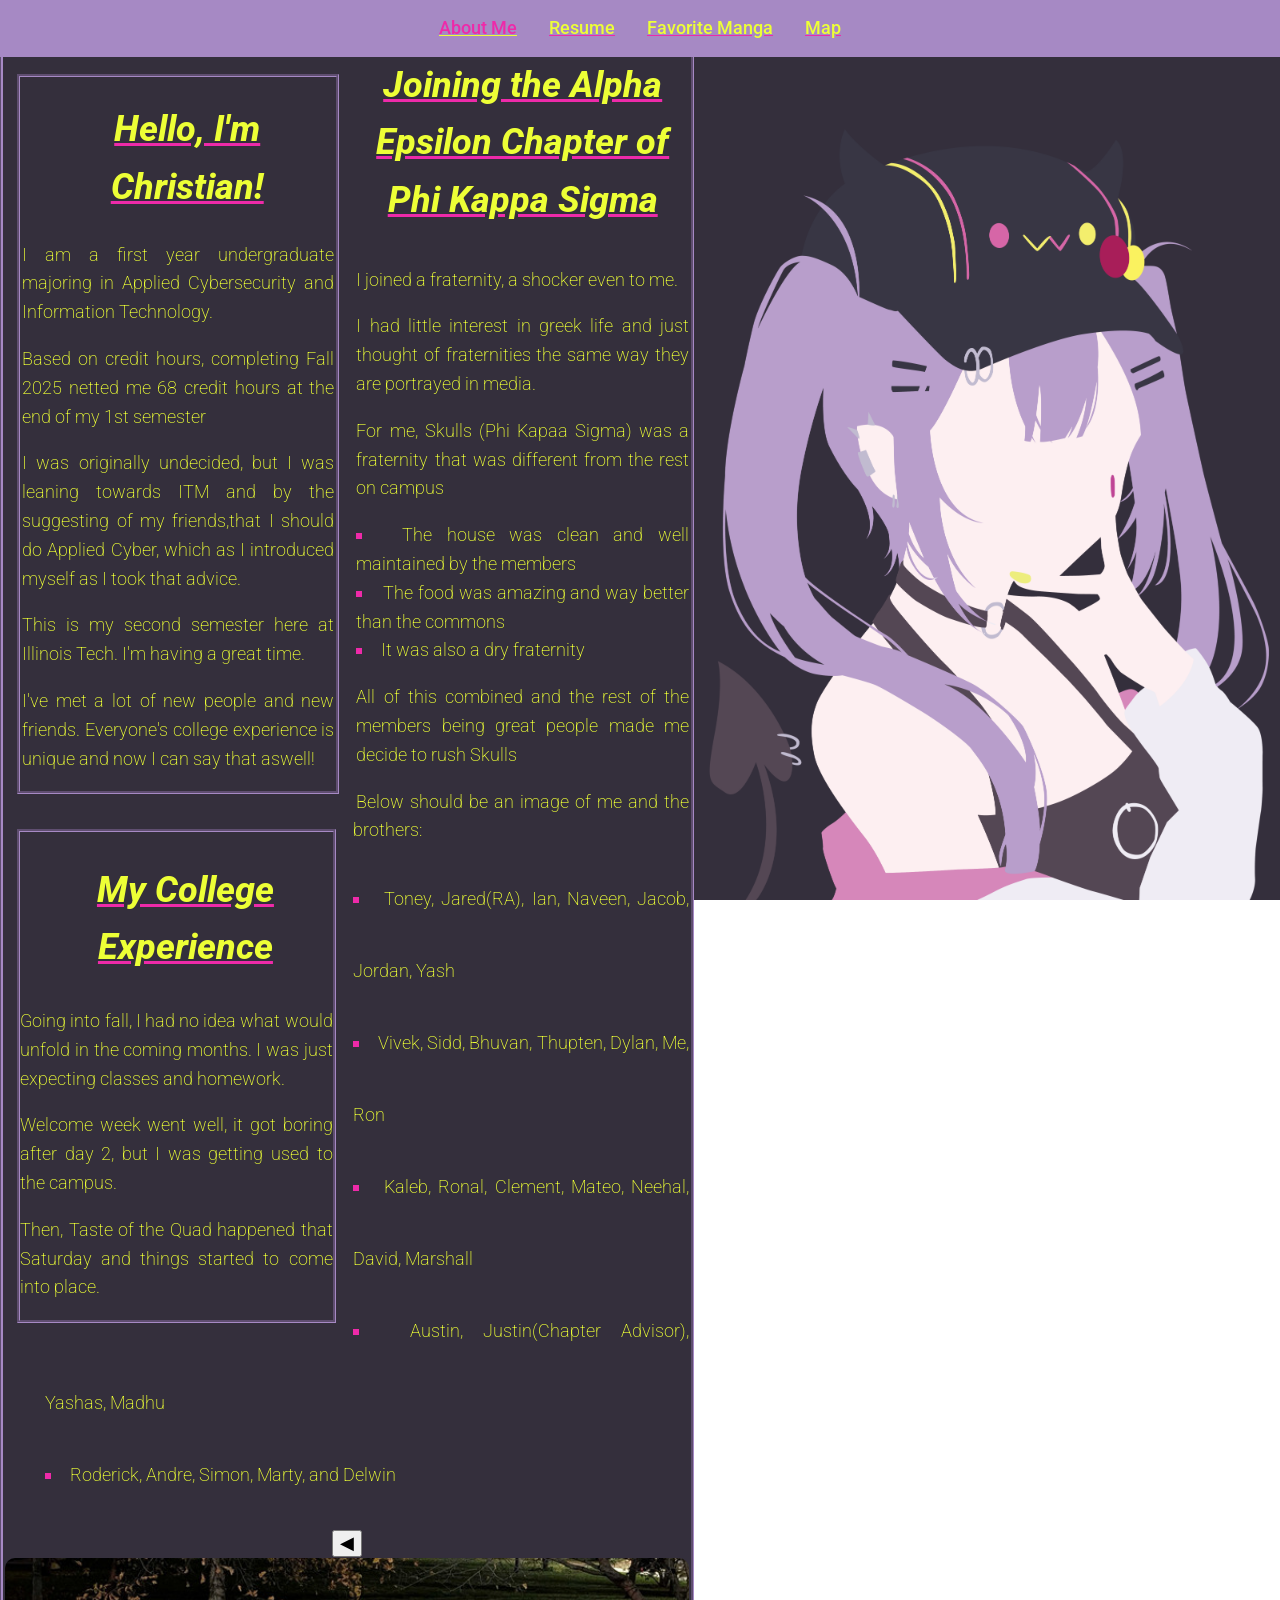
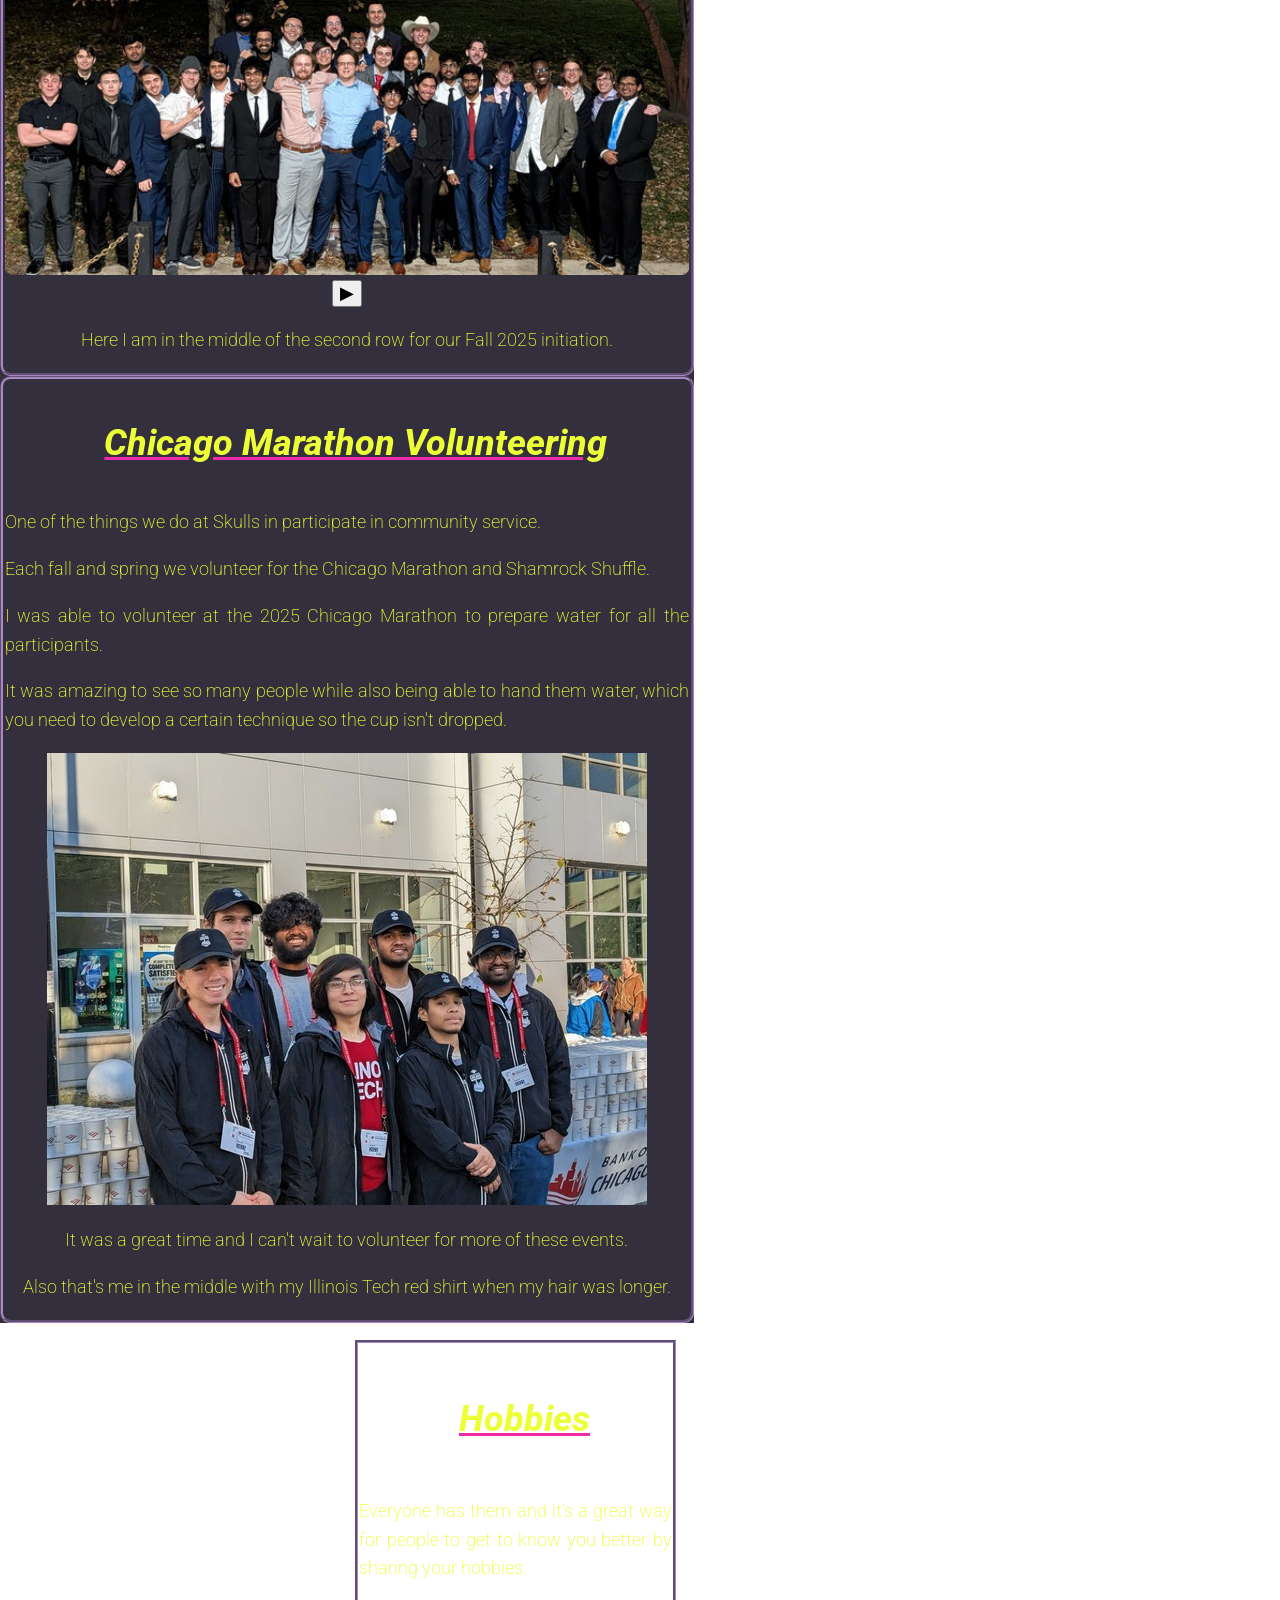
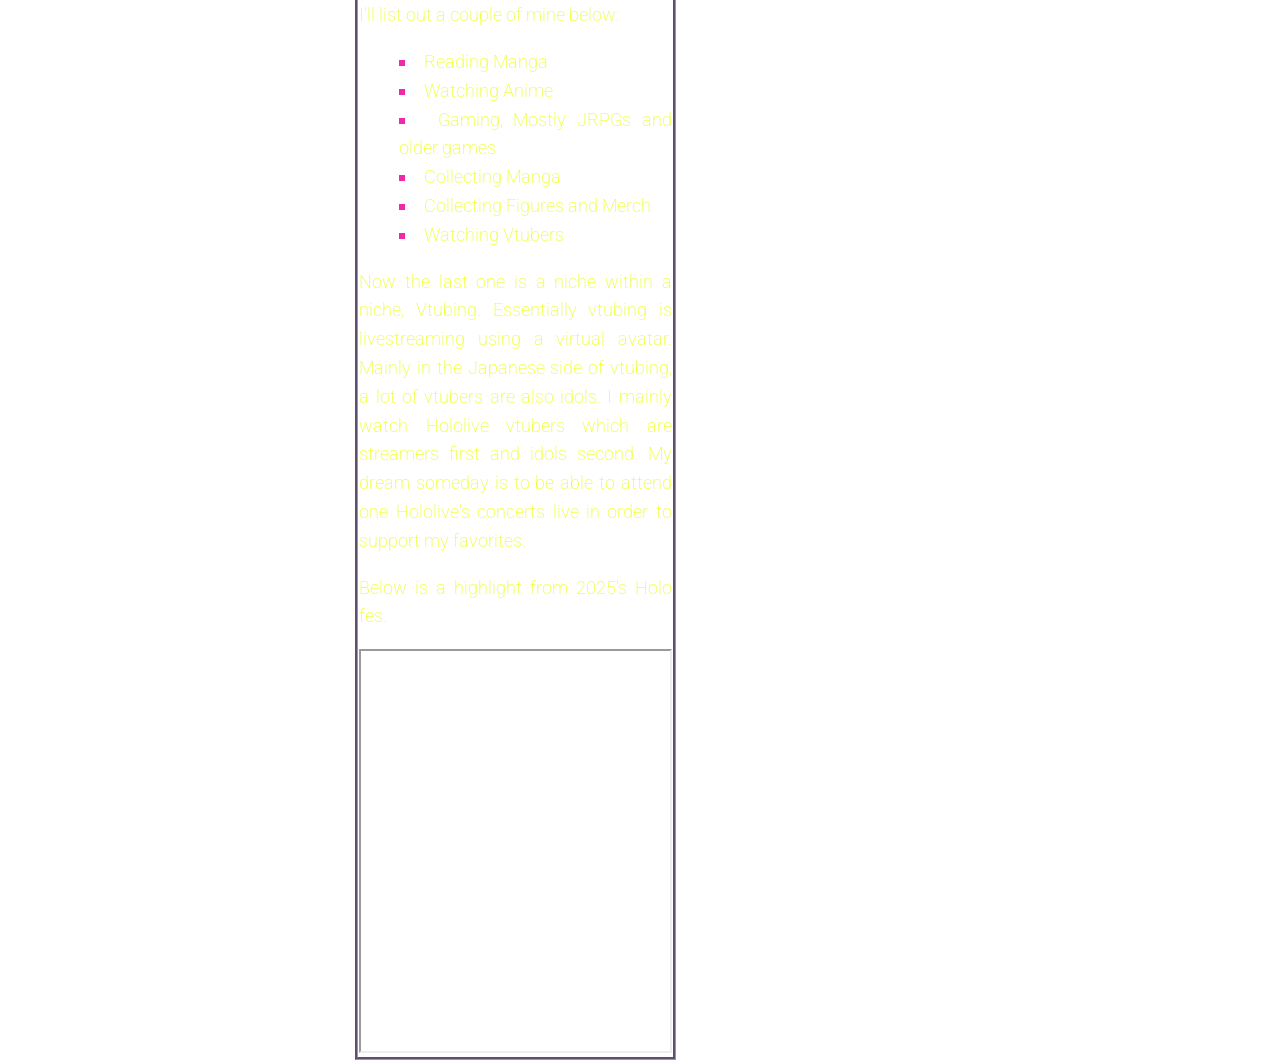
<file: index.html>
<!DOCTYPE html>
<html lang="en">

<head>
  <meta charset="utf-8">
  <title>About Me</title>
  <link rel="stylesheet" href="css/normalize.css">
  <link rel="stylesheet" href="css/styles.css">
  <link rel="preconnect" href="https://fonts.googleapis.com">
  <link rel="preconnect" href="https://fonts.gstatic.com" crossorigin>
  <link href="https://fonts.googleapis.com/css2?family=Roboto:ital,wght@0,100..900;1,100..900&display=swap" rel="stylesheet">
  <script src="script.js" defer></script>
</head>

<body>
  <div id="page-wrapper">
    <header>
      <nav id="main-nav">
        <ul>
          <li><a class="active" href="index.html">About Me</a></li>
          <li><a href="resume.html">Resume</a></li>
          <li><a href="favoritemanga.html">Favorite Manga</a></li>
          <li><a href="map.html">Map</a></li>
        </ul>
      </nav>
    </header>
    <main id="main-content">
      <section id="about-me">
        <h1>Hello, I'm Christian!</h1>
        <p>I am a first year undergraduate majoring in Applied Cybersecurity and Information Technology.</p>
        <p>Based on credit hours, completing Fall 2025 netted me 68 credit hours at the end of my 1st semester</p>
        <p>I was originally undecided, but I was leaning towards ITM and by the suggesting of my friends,that I should do Applied Cyber, which as I introduced myself as I took that advice.</p>
        <p>This is my second semester here at Illinois Tech. I'm having a great time.</p>
        <p>I've met a lot of new people and new friends. Everyone's college experience is unique and now I can say that aswell!</p>
      </section>

      <section id="college">
        <h2>My College Experience</h2>
        <p>Going into fall, I had no idea what would unfold in the coming months. I was just expecting classes and homework.</p>
        <p>Welcome week went well, it got boring after day 2, but I was getting used to the campus.</p>
        <p>Then, Taste of the Quad happened that Saturday and things started to come into place.</p>
      </section>

      <section id="pks">
        <h3>Joining the Alpha Epsilon Chapter of Phi Kappa Sigma</h3>
        <p>I joined a fraternity, a shocker even to me.</p>
        <p>I had little interest in greek life and just thought of fraternities the same way they are portrayed in media.</p>
        <p>For me, Skulls (Phi Kapaa Sigma) was a fraternity that was different from the rest on campus</p>
        <ul>
          <li>The house was clean and well maintained by the members</li>
          <li>The food was amazing and way better than the commons</li>
          <li>It was also a dry fraternity</li>
        </ul>
        <p>All of this combined and the rest of the members being great people made me decide to rush Skulls</p>
        <p>Below should be an image of me and the brothers:</p>
        <ul id="aepks">
          <li>Toney, Jared(RA), Ian, Naveen, Jacob, Jordan, Yash</li>
          <li>Vivek, Sidd, Bhuvan, Thupten, Dylan, Me, Ron</li>
          <li>Kaleb, Ronal, Clement, Mateo, Neehal, David, Marshall</li>
          <li>Austin, Justin(Chapter Advisor), Yashas, Madhu</li>
          <li>Roderick, Andre, Simon, Marty, and Delwin</li>
        </ul>
        <div id="slider">
          <button id="prevBtn">◀</button>
            <img id="sliderImage" src="images/pksf25.jpg" alt="slider image">
          <button id="nextBtn">▶</button>
        </div>
        <p class="center">Here I am in the middle of the second row for our Fall 2025 initiation.</p>
      </section>

      <section id="marathon">
          <h3>Chicago Marathon Volunteering</h3>
          <p>One of the things we do at Skulls in participate in community service.</p>
          <p>Each fall and spring we volunteer for the Chicago Marathon and Shamrock Shuffle.</p>
          <p>I was able to volunteer at the 2025 Chicago Marathon to prepare water for all the participants.</p>
          <p>It was amazing to see so many people while also being able to hand them water, which you need to develop a certain technique so the cup isn't dropped.</p>
          <img src="images/marathon.jpg" alt="6 individuals taking a photo at the 2025 Chicago Marathon">
          <p class="center">It was a great time and I can't wait to volunteer for more of these events.</p>
          <p class="center">Also that's me in the middle with my Illinois Tech red shirt when my hair was longer.</p>
      </section>

      <section id="hobbies">
        <h4>Hobbies</h4>
        <p>Everyone has them and it's a great way for people to get to know you better by sharing your hobbies.</p>
        <p>I'll list out a couple of mine below:</p>
        <ul>
          <li>Reading Manga</li>
          <li>Watching Anime</li>
          <li>Gaming, Mostly JRPGs and older games</li>
          <li>Collecting Manga</li>
          <li>Collecting Figures and Merch</li>
          <li>Watching Vtubers</li>
        </ul>
        <p>Now the last one is a niche within a niche, Vtubing. Essentially vtubing is livestreaming using a virtual avatar. Mainly in the Japanese side of vtubing, a lot of vtubers are also idols. I mainly watch Hololive vtubers which are streamers first and idols second. My dream someday is to be able to attend one Hololive's concerts live in order to support my favorites.</p>
        <p>Below is a highlight from 2025's Holo fes.</p>
        <div id="video">
          <iframe width="720" height="400" src="https://www.youtube.com/embed/NukKgg79tRE" title="【Blu-rayダイジェスト映像】hololive 6th fes. Color Rise Harmony"></iframe>
        </div>
      </section>
    </main>
  </div>
</body>

</html>
</file>
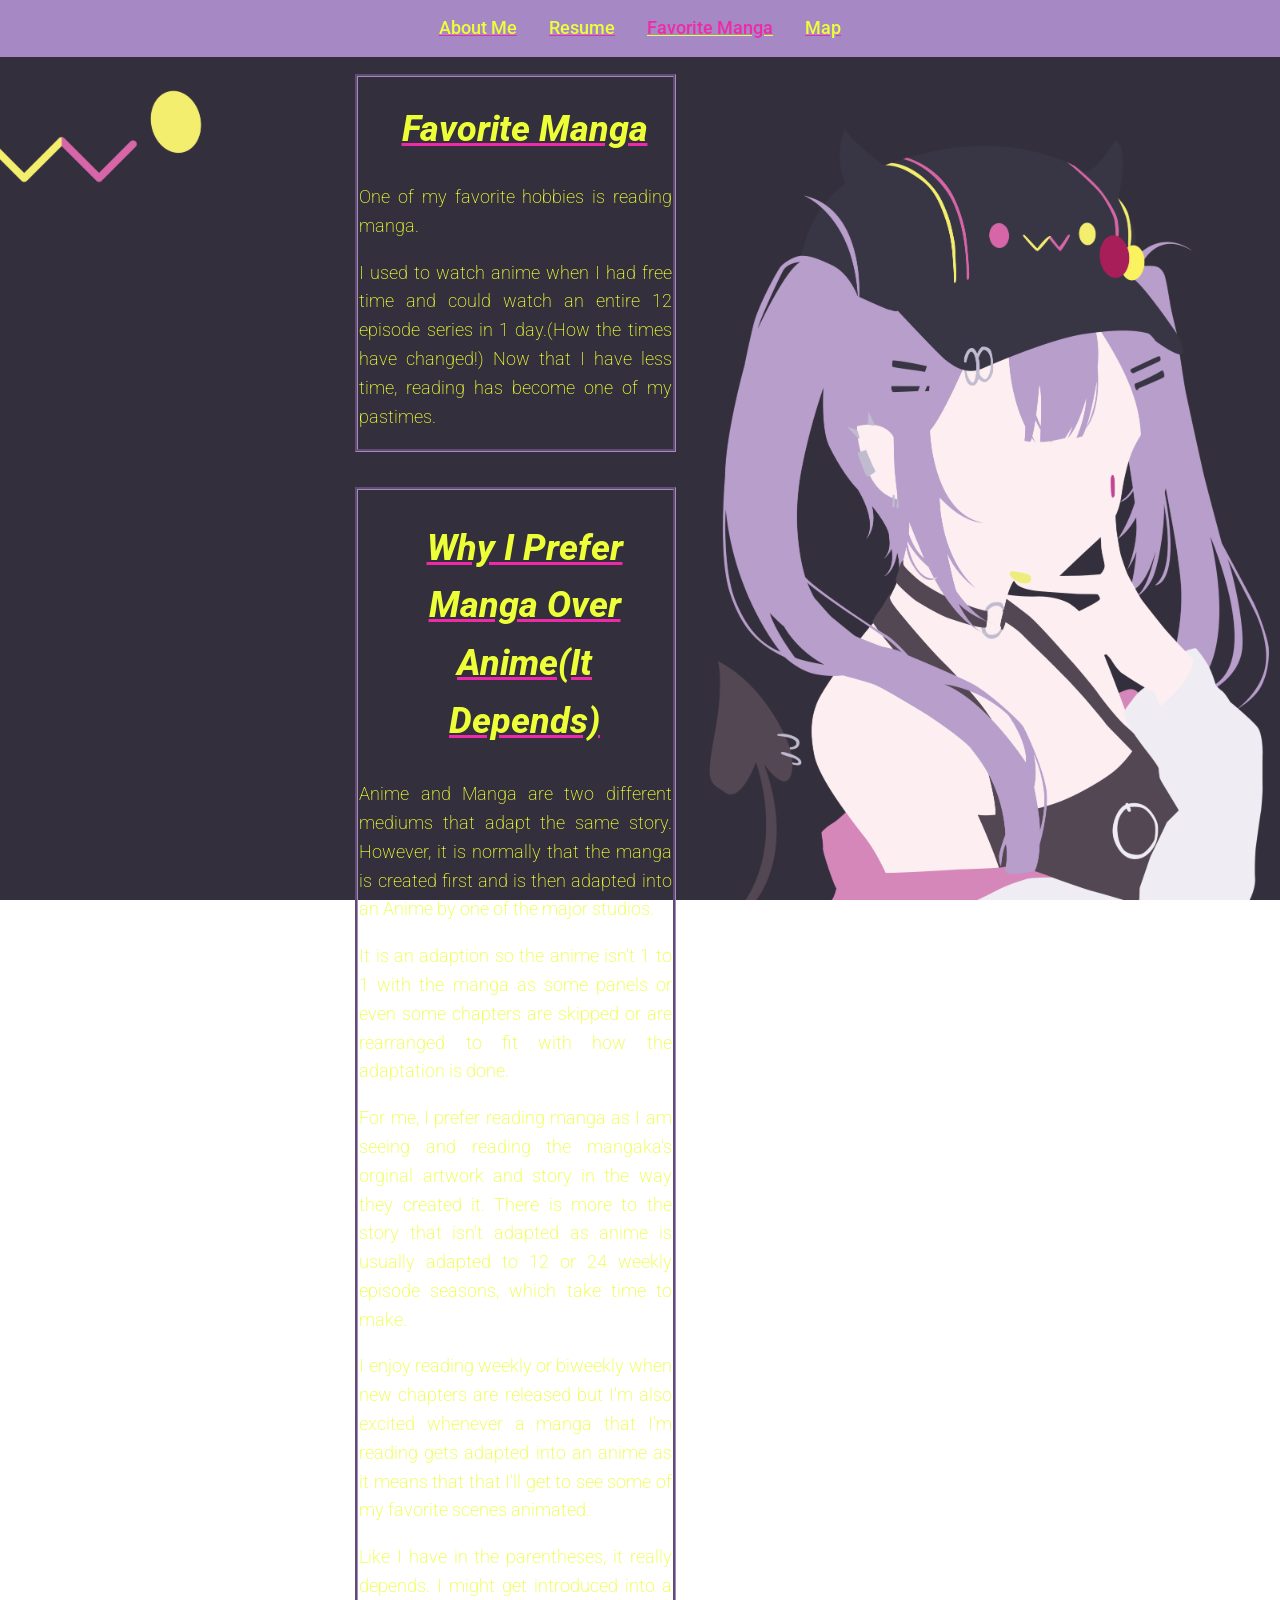
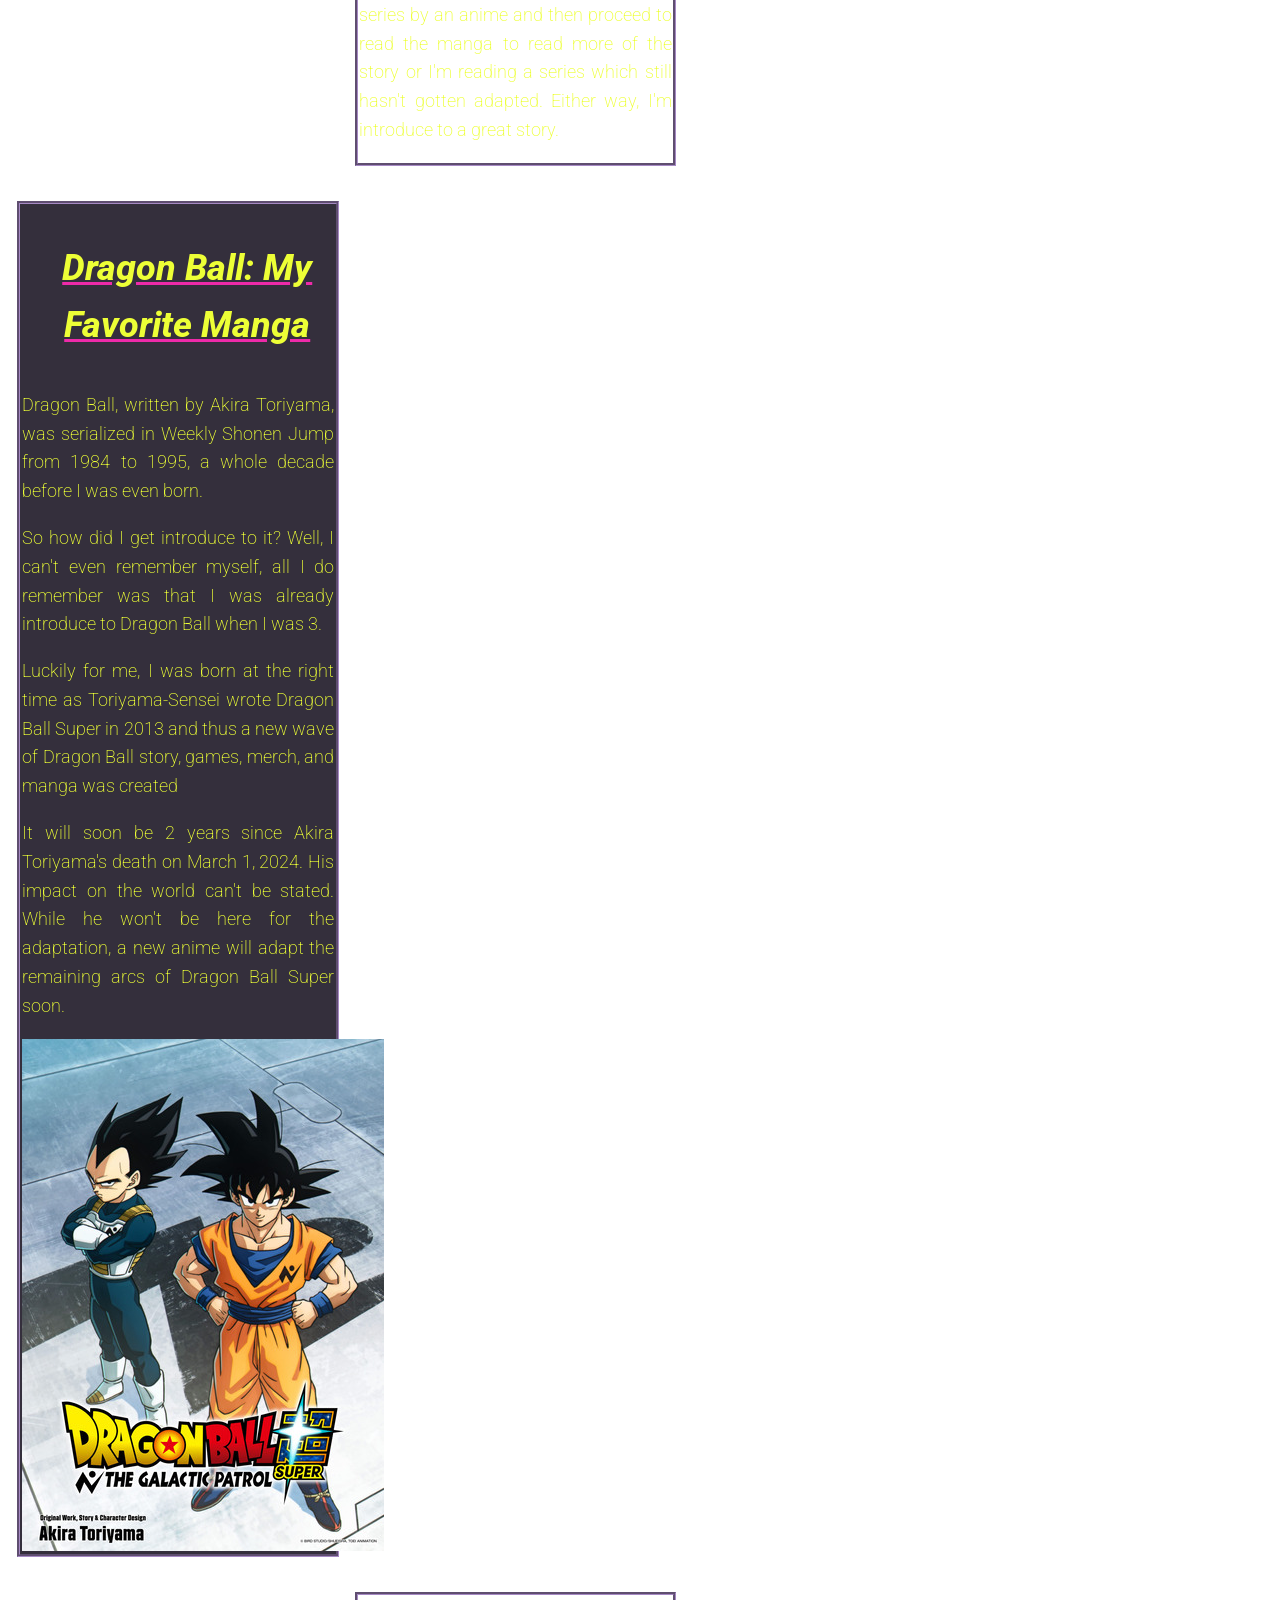
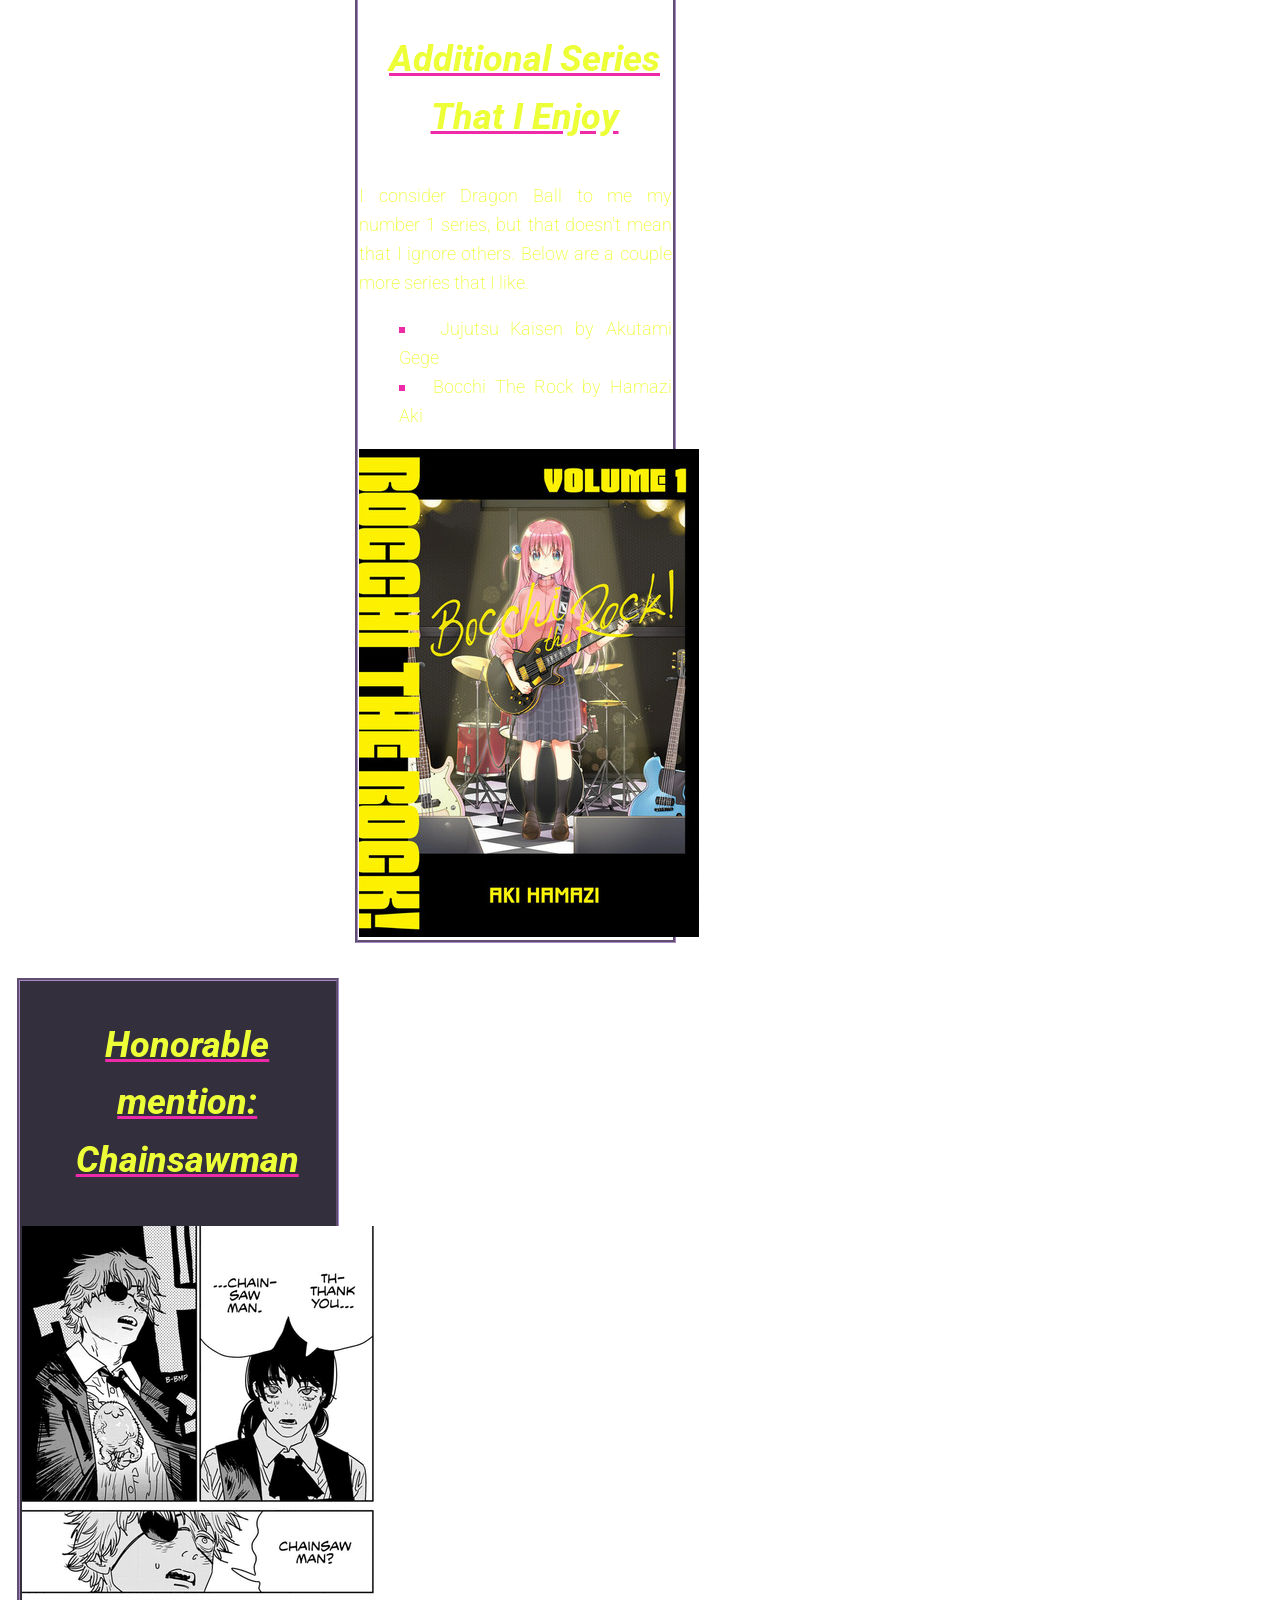
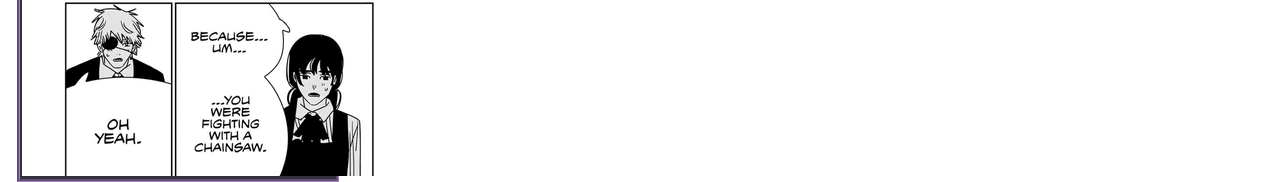
<file: favoritemanga.html>
<!DOCTYPE html>
<html lang="en">

<head>
  <meta charset="utf-8">
  <title>Favorite Manga</title>
  <link rel="stylesheet" href="css/normalize.css">
  <link rel="stylesheet" href="css/styles.css">
  <link rel="preconnect" href="https://fonts.googleapis.com">
  <link rel="preconnect" href="https://fonts.gstatic.com" crossorigin>
  <link href="https://fonts.googleapis.com/css2?family=Roboto:ital,wght@0,100..900;1,100..900&display=swap" rel="stylesheet">
  <script src="script.js" defer></script>
</head>

<body>
  <div id="page-wrapper">
    <header>
      <nav id="main-nav">
        <ul>
          <li><a href="index.html">About Me</a></li>
          <li><a href="resume.html">Resume</a></li>
          <li><a class="active" href="favoritemanga.html">Favorite Manga</a></li>
          <li><a href="map.html">Map</a></li>
        </ul>
      </nav>
    </header>
    <main id="main-content">
      <section id="intro">
        <h1>Favorite Manga</h1>
        <p>One of my favorite hobbies is reading manga.</p>
        <p>I used to watch anime when I had free time and could watch an entire 12 episode series in 1 day.(How the times have changed!) Now that I have less time, reading has become one of my pastimes.</p>
      </section>

      <section id="debate">
        <h2>Why I Prefer Manga Over Anime(It Depends)</h2>
        <p>Anime and Manga are two different mediums that adapt the same story. However, it is normally that the manga is created first and is then adapted into an Anime by one of the major studios.</p>
        <p>It is an adaption so the anime isn't 1 to 1 with the manga as some panels or even some chapters are skipped or are rearranged to fit with how the adaptation is done.</p>
        <p>For me, I prefer reading manga as I am seeing and reading the mangaka's orginal artwork and story in the way they created it. There is more to the story that isn't adapted as anime is usually adapted to 12 or 24 weekly episode seasons, which take time to make.</p>
        <p>I enjoy reading weekly or biweekly when new chapters are released but I'm also excited whenever a manga that I'm reading gets adapted into an anime as it means that that I'll get to see some of my favorite scenes animated.</p>
        <p>Like I have in the parentheses, it really depends. I might get introduced into a series by an anime and then proceed to read the manga to read more of the story or I'm reading a series which still hasn't gotten adapted. Either way, I'm introduce to a great story.</p>
      </section>

      <section id="favorite">
        <h3>Dragon Ball: My Favorite Manga</h3>
        <p>Dragon Ball, written by Akira Toriyama, was serialized in Weekly Shonen Jump from 1984 to 1995, a whole decade before I was even born.</p>
        <p>So how did I get introduce to it? Well, I can't even remember myself, all I do remember was that I was already introduce to Dragon Ball when I was 3.</p>
        <p>Luckily for me, I was born at the right time as Toriyama-Sensei wrote Dragon Ball Super in 2013 and thus a new wave of Dragon Ball story, games, merch, and manga was created</p>
        <p>It will soon be 2 years since Akira Toriyama's death on March 1, 2024. His impact on the world can't be stated. While he won't be here for the adaptation, a new anime will adapt the remaining arcs of Dragon Ball Super soon.</p>
        <img src="images/dbs.jpg" alt="The promotional image for Dragon Ball Super The Galactic Patrol showing Goku and Vegeta">
      </section>

      <section id="additional-series">
        <h3>Additional Series That I Enjoy</h3>
        <p>I consider Dragon Ball to me my number 1 series, but that doesn't mean that I ignore others. Below are a couple more series that I like.</p>
        <ul>
          <li>Jujutsu Kaisen by Akutami Gege</li>
          <li>Bocchi The Rock by Hamazi Aki</li>
        </ul>
        <img src="images/btr.jpg" alt="Volume 1 of Bocchi The Rock showing Bocchi standing with her guitar">
      </section>

      <section id="hmention">
        <h3>Honorable mention: Chainsawman</h3>
        <img src="images/csm.png" alt="page 25 of chapter 232 of Chainsawman. The Thank you Chainsawman panel.">
      </section>
    </main>
  </div>
</body>

</html>
</file>
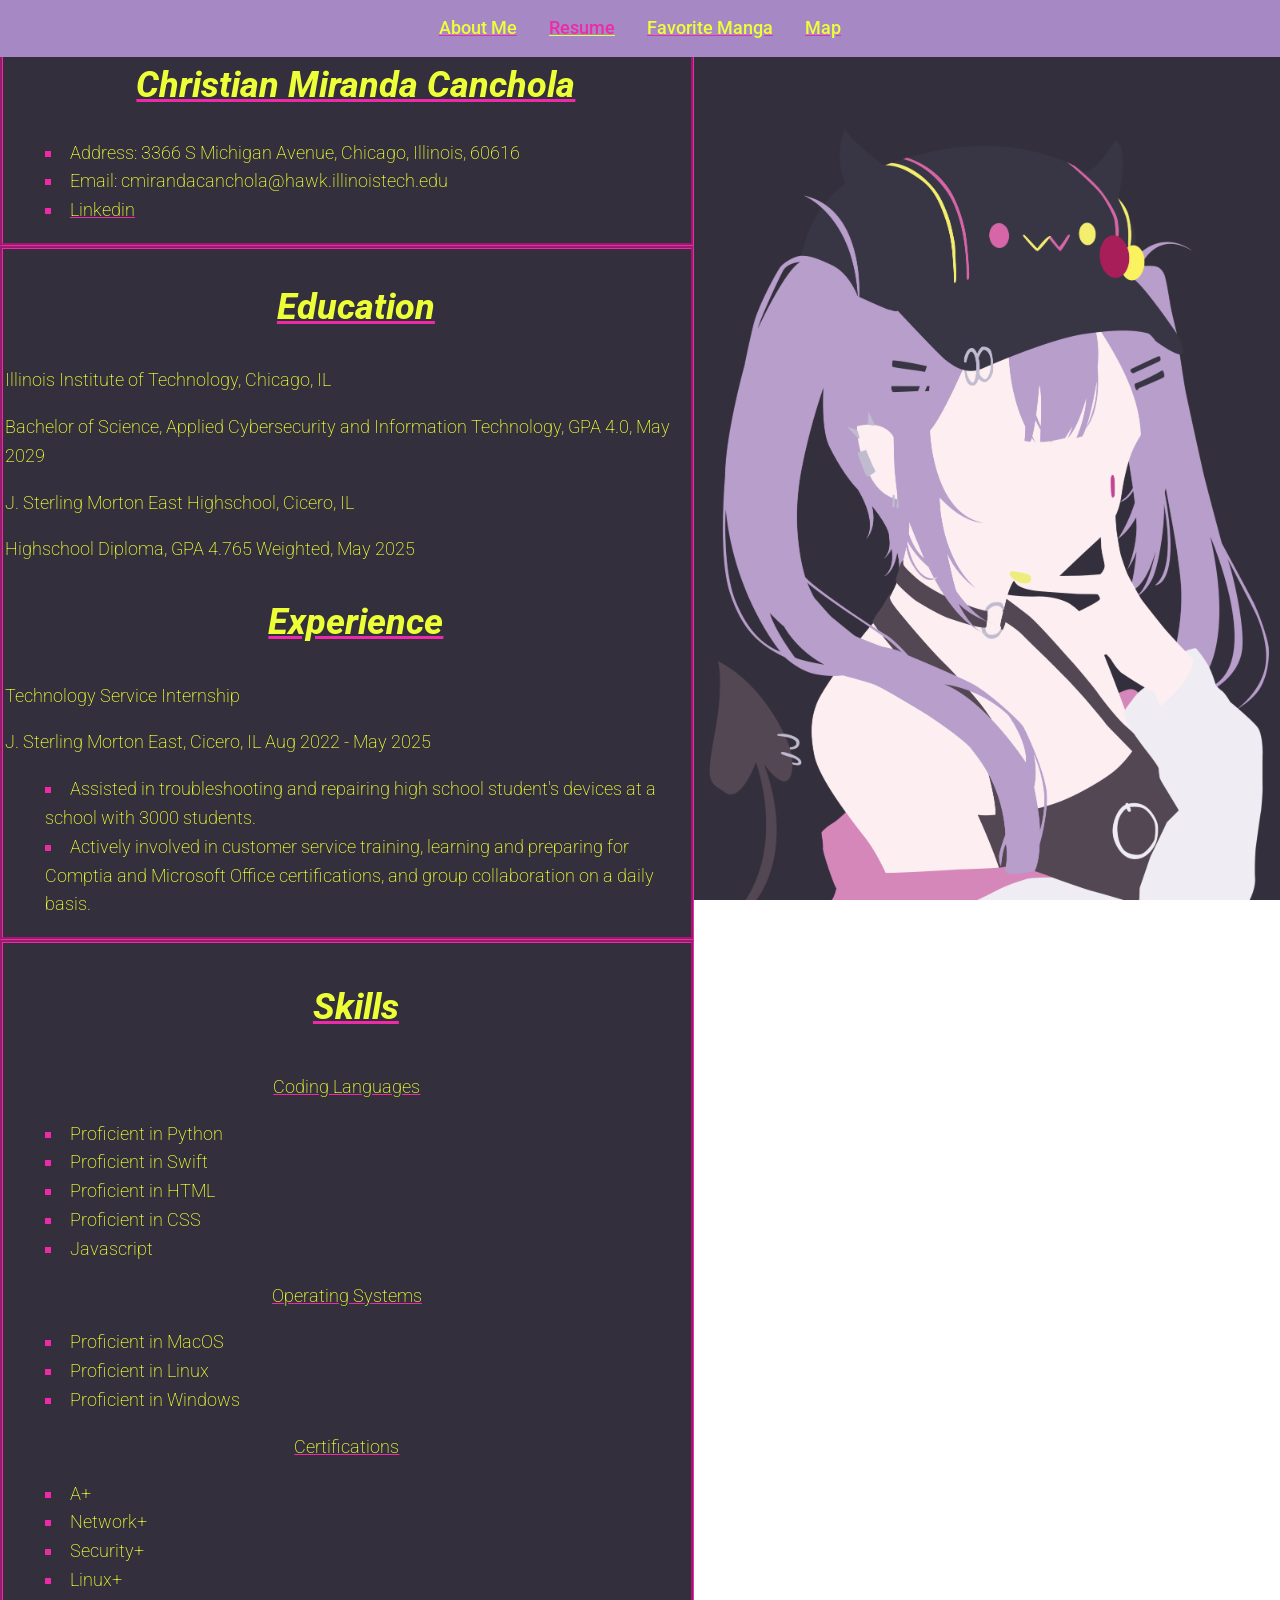
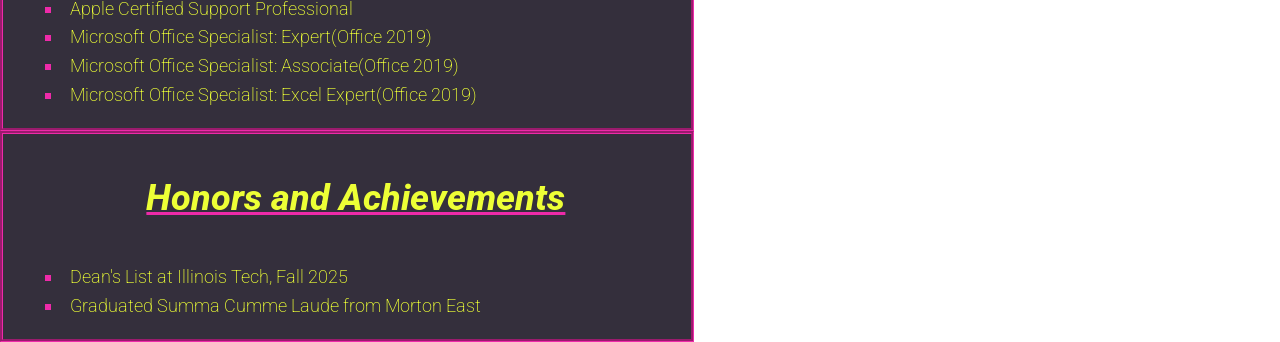
<file: resume.html>
<!DOCTYPE html>
<html lang="en">

<head>
  <meta charset="utf-8">
  <title>Resume</title>
  <link rel="stylesheet" href="css/normalize.css">
  <link rel="stylesheet" href="css/styles.css">
  <link rel="preconnect" href="https://fonts.googleapis.com">
  <link rel="preconnect" href="https://fonts.gstatic.com" crossorigin>
  <link href="https://fonts.googleapis.com/css2?family=Roboto:ital,wght@0,100..900;1,100..900&display=swap" rel="stylesheet">
  <script src="script.js" defer></script>
</head>

<body>
  <div id="page-wrapper">
    <header>
      <nav id="main-nav">
        <ul>
          <li><a href="index.html">About Me</a></li>
          <li><a class="active" href="resume.html">Resume</a></li>
          <li><a href="favoritemanga.html">Favorite Manga</a></li>
          <li><a href="map.html">Map</a></li>
        </ul>
      </nav>
    </header>
    <main id="main-content">
      <section id="info">
        <h1>Christian Miranda Canchola</h1>
        <ul>
          <li>Address: 3366 S Michigan Avenue, Chicago, Illinois, 60616</li>
          <li>Email: cmirandacanchola@hawk.illinoistech.edu</li>
          <li><a href="https://www.linkedin.com/in/c15/">Linkedin</a></li>
        </ul>
      </section>

      <section id="education">
        <h2>Education</h2>
        <p>Illinois Institute of Technology, Chicago, IL</p>
        <p>Bachelor of Science, Applied Cybersecurity and Information Technology, GPA 4.0, May 2029</p>
        <p>J. Sterling Morton East Highschool, Cicero, IL</p>
        <p>Highschool Diploma, GPA 4.765 Weighted, May 2025</p>
        <h2>Experience</h2>
        <p>Technology Service Internship</p>
        <p>J. Sterling Morton East, Cicero, IL Aug 2022 - May 2025</p>
        <ul>
          <li>Assisted in troubleshooting and repairing high school student's devices at a school with 3000 students.</li>
          <li>Actively involved in customer service training, learning and preparing for Comptia and Microsoft Office certifications, and group collaboration on a daily basis.</li>
        </ul>
      </section>

      <section id="skills">
        <h3>Skills</h3>
        <p>Coding Languages</p>
        <ul>
          <li>Proficient in Python</li>
          <li>Proficient in Swift</li>
          <li>Proficient in HTML</li>
          <li>Proficient in CSS</li>
          <li>Javascript</li>
        </ul>
        <p>Operating Systems</p>
        <ul>
          <li>Proficient in MacOS</li>
          <li>Proficient in Linux</li>
          <li>Proficient in Windows</li>
        </ul>
        <p>Certifications</p>
        <ul>
          <li>A+</li>
          <li>Network+</li>
          <li>Security+</li>
          <li>Linux+</li>
          <li>Apple Certified Support Professional</li>
          <li>Microsoft Office Specialist: Expert(Office 2019)</li>
          <li>Microsoft Office Specialist: Associate(Office 2019)</li>
          <li>Microsoft Office Specialist: Excel Expert(Office 2019)</li>
        </ul>
      </section>

      <section id="accomplishments">
        <h3>Honors and Achievements</h3>
        <ul>
          <li>Dean's List at Illinois Tech, Fall 2025</li>
          <li>Graduated Summa Cumme Laude from Morton East</li>
        </ul>
      </section>
    </main>
  </div>
</body>

</html>
</file>
<file: css/styles.css>
body {
  background-image: url("../images/bg.png");
  background-repeat: no-repeat;
  background-attachment: fixed;
  background-position: center;
  background-size: cover;
  font-family: "Roboto", Arial, sans-serif;
  font-style: normal;
  font-weight: 200;
  font-size: 18px;
  line-height: 1.6;
}

h1, h2, h3, h4 {
  text-align: center;
  text-decoration-line: underline;
  text-decoration-style: solid;
  text-decoration-color: #EE2AA9;
  font-size: 2em;
  font-style: italic;
  font-weight: 777;
  padding-left: 0.5em;
}

a {
  color: #EDFF36;
  text-decoration-line: underline;
  text-decoration-style: solid;
  text-decoration-color: #EE2AA9;
}

ul {
  list-style-type: square;
  list-style-position: inside;
}

::marker { 
  color: #EE2AA9;
}
ul li {
  color: #EDFF36;
}
#page-wrapper {
  width: 100%;
  margin: 0 auto;
}

#main-nav {
  width: 100%;
  float: left;
}

#main-nav ul {
  list-style-type: none;
  margin: 0;
  padding: 0;
  background-color: #A689C4;
  display: flex;
  justify-content: center;

}

#main-nav ul li a {
  display: block;
  color: #EDFF36;
  font-weight: 500;
  padding: 14px 16px;
  text-decoration-line: underline;
  text-decoration-style: solid;
  text-decoration-color: #EE2AA9;
}

#main-nav ul li a:hover:not(.active) {
  color: #EE2AA9;
  text-decoration-line: underline;
  text-decoration-style: solid;
  text-decoration-color: #EDFF36;

}

#main-nav ul li a.active {
  color: #EE2AA9;
  text-decoration-line: underline;
  text-decoration-style: solid;
  text-decoration-color: #EDFF36;
}

#main-content {
  background-color: #342F3C;
  color: #EDFF36;
  width: 54.2%;
  margin: 0;
}

#about-me {
  float: left;
  width: 45%;
  margin: 2.5%;
  padding-left: 0.1em;
  padding-right: 0.1em;
  text-align: justify;
  border: 3px groove #A689C4;
} 
#college {
  float: left;
  width: 45%;
  margin: 2.5%;
  text-align: justify;
  border: 3px groove #A689C4;
  background-color: #342F3C;
} 

#pks {
  float: none;
  padding-left: 0.1em;
  padding-right: 0.1em;
  text-align: justify;
  border: 3px groove #A689C4;
  border-radius: 10px;
}

#aepks li {
  line-height: 4;
}

.center {
  text-align: center;
}
#marathon {
  padding-left: 0.1em;
  padding-right: 0.1em;
  text-align: justify;
  border: 3px groove #A689C4;
  border-radius: 10px;
}
#hobbies {
  float: right;
  width: 45%;
  margin: 2.5%;
  padding-left: 0.1em;
  padding-right: 0.1em;
  text-align: justify;
  border: 3px groove #A689C4;
}

img {
  display: block;
  margin: auto;
  padding-bottom: 0.2em;
}

#video {
  display: flex;
  justify-content: center;
  padding-bottom: 0.2em;
}

#info h1, #education h2, #skills h3, #skills p, #accomplishments h3{
  text-align: center;
  text-decoration-line: underline;
  text-decoration-style: solid;
  text-decoration-color: #EE2AA9;
}

#info, #education, #skills, #accomplishments {
  padding-left: 2px;
  padding-right: 2px;
  border: 3px groove #EE2AA9;
}

#intro {
  float: right;
  width: 45%;
  margin: 2.5%;
  padding-left: 0.1em;
  padding-right: 0.1em;
  text-align: justify;
  border: 3px groove #A689C4;
}

#favorite {
  float: left;
  width: 45%;
  margin: 2.5%;
  padding-left: 0.1em;
  padding-right: 0.1em;
  text-align: justify;
  border: 3px groove #A689C4;
  background-color: #342F3C;
}

#additional-series {
  float: right;
  width: 45%;
  margin: 2.5%;
  padding-left: 0.1em;
  padding-right: 0.1em;
  text-align: justify;
  border: 3px groove #A689C4;
}

#debate {
  float: right;
  width: 45%;
  margin: 2.5%;
  padding-left: 0.1em;
  padding-right: 0.1em;
  text-align: justify;
  border: 3px groove #A689C4;
}

#hmention {
  float: left;
  width: 45%;
  margin: 2.5%;
  padding-left: 0.1em;
  padding-right: 0.1em;
  text-align: justify;
  border: 3px groove #A689C4;
  background-color: #342F3C
}

html, body {
  height: 100%;
}

#map{
  height: 80%;
}

#button-container {
  position: absolute;
  bottom: 10px;
  left: 50%;
  transform: translateX(-50%);
  z-index: 5;
}

#recenter-btn {
  background: #3F3C49;
  color: #F6FF35;
  border: 2px solid #EE2AA9;
  padding: 10px 14px;
  border-radius: 8px;
  cursor: pointer;
  font-size: 14px;
}

#recenter-btn:hover {
  opacity: 0.9;
}

#slider {
  text-align: center;
}

#slider img {
  width: 720px;
  max-width: 100%;
  border-radius: 10px;
  cursor: pointer;
}

@media (min-width: 600px){
  .pkmap h1{
    color: purple;
    font-size: 2.5rem;
    text-decoration-color: yellow;
    text-decoration-line: underline;
    padding: 1.25rem;
    text-align: right;
  }
  .pkmap {
    height: 100%;
    width: 90%;
    padding: 1.5rem;
    background-color: grey;
  }
}

@media (min-width: 900px){
.pkmap h1{
    color: red;
    text-align: left;
    font-size: 2.5rem;
    text-decoration-color: black;
    text-decoration-line: underline;
    padding: 1.25rem;
  }

  .pkmap {
    height: 100%;
    width: 95%;
    background-color: purple;
  }
}
</file>
